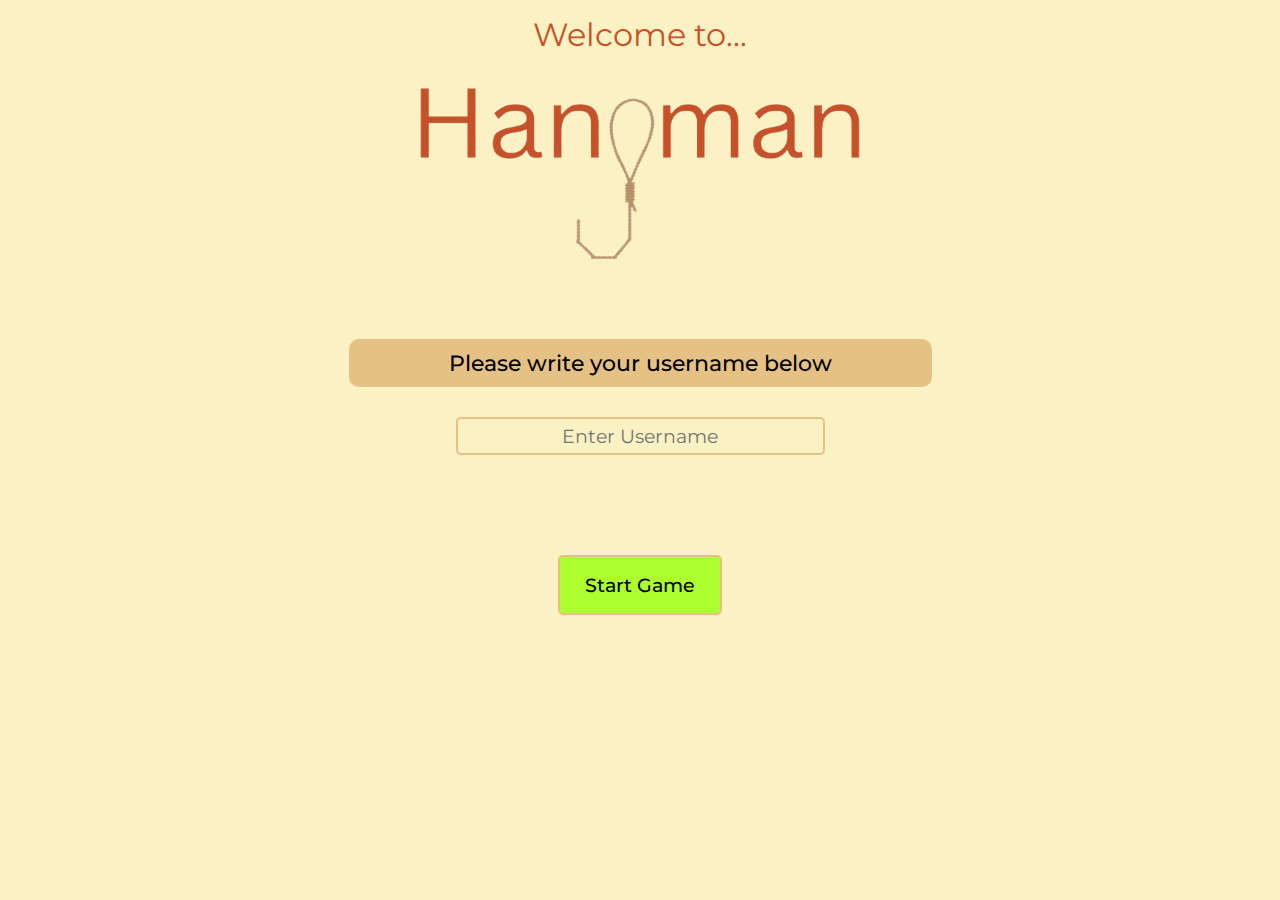
<file: index.html>
<!DOCTYPE html>
<html lang="en">
<head>
    <meta charset="UTF-8">
    <meta name="viewport" content="width=device-width, initial-scale=1.0">
    <title>Hangman</title>
    <link rel="stylesheet" href="./styles.css">
    <script src="./scripts/script.js" type="module" defer></script>
    <link rel="preconnect" href="https://fonts.googleapis.com">
    <link rel="preconnect" href="https://fonts.gstatic.com" crossorigin>
    <link href="https://fonts.googleapis.com/css2?family=Montserrat:ital,wght@0,100..900;1,100..900&display=swap" rel="stylesheet">
</head>
<body>
    <header class="title">
        <h2>Welcome to...</h2>
        <img src="./assests/img/hangman-title.png" alt="">
    </header>
    <section class="start">
        <form id="usernameForm">
            <div>
                <label 
                    for="username">
                    Please write your username below
                </label>
                <input 
                    type="text" 
                    required placeholder="Enter Username"
                    id="username" 
                    name="username">
                </input>
            </div>
            <button type="submit" class="start_btn green_btn">Start Game</button>
        </form>
    </section>
</body>
</html>
</file>
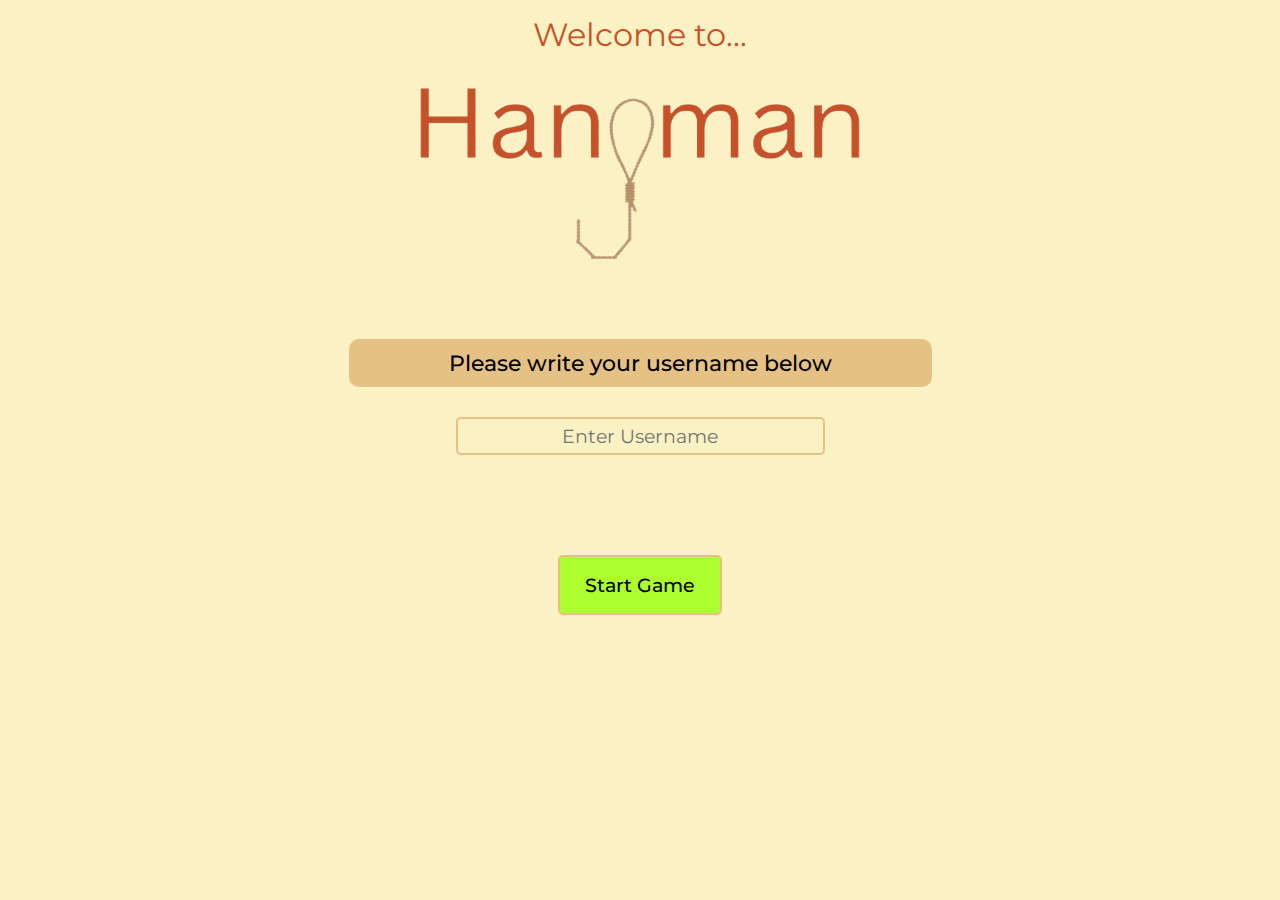
<file: game.html>
<!DOCTYPE html>
<html lang="en">
<head>
    <meta charset="UTF-8">
    <meta name="viewport" content="width=device-width, initial-scale=1.0">
    <title>Hangman Game Scene</title>
    <link rel="stylesheet" href="./styles.css">
    <script src="./scripts/script.js" type="module" defer></script>
    <link rel="preconnect" href="https://fonts.googleapis.com">
    <link rel="preconnect" href="https://fonts.gstatic.com" crossorigin>
    <link href="https://fonts.googleapis.com/css2?family=Montserrat:ital,wght@0,100..900;1,100..900&display=swap" rel="stylesheet">
</head>
<body>
    <header class="header_game">
        <img src="./assests/img/hangman-title.png" alt="">
        <h1 id="welcomeUser"></h1>
    </header>
    <section class="word_container"></section>
    <section class="img_container">
        <img src="./assests/img/h-5.jpg" alt="">
    </section>
    <section class="btn-container"></section>
</body>
</html>
</file>
<file: styles.css>
.title {
  color: #c7522a;
  width: 100%;
  display: flex;
  align-items: center;
  justify-content: center;
  flex-direction: column;
  padding: 15px;
}
.title h2 {
  font-weight: 400;
  font-size: 2rem;
}
.title img {
  width: 500px;
  height: 250px;
}

@media screen and (max-width: 576px) {
  .title img {
    width: 400px;
    height: 200px;
  }
}
form {
  display: flex;
  flex-direction: column;
  justify-content: center;
  align-items: center;
  gap: 100px;
  margin-top: 20px;
}
form div {
  display: flex;
  flex-direction: column;
  justify-content: center;
  align-items: center;
  font-size: 1.4rem;
  gap: 30px;
}
form div label {
  background-color: #e5c185;
  padding: 10px 100px;
  border-radius: 10px;
  font-weight: 500;
}
form div input {
  padding: 5px 50px;
  text-align: center;
  background-color: #fbf2c4;
  border: 2px solid #e5c185;
  border-radius: 5px;
  color: #c7522a;
  font-size: 1.2rem;
}
form .green_btn {
  padding: 16px 25px;
  font-size: 1.2rem;
  background-color: greenyellow;
  border: 2px solid #e5c185;
  border-radius: 5px;
  font-weight: 500;
  cursor: pointer;
}
form .green_btn:hover {
  transition: 0.3s ease-in-out;
  background-color: black;
  border: 1px solid black;
  color: rgb(168, 252, 0);
}

@media screen and (max-width: 576px) {
  form div {
    font-size: 1.2rem;
    text-align: center;
    width: 90%;
  }
}
.header_game {
  display: flex;
  justify-content: space-between;
}
.header_game img {
  width: 250px;
  height: 130px;
}
.header_game #welcomeUser {
  font-weight: 500;
  font-size: 1.5rem;
  padding: 10px 20px;
}

@media screen and (max-width: 576px) {
  .header_game #welcomeUser {
    text-align: end;
  }
}
.word_container {
  display: flex;
  flex-direction: column;
  justify-content: center;
  align-items: center;
  font-size: 2.5rem;
}
.word_container #end-message {
  text-align: center;
}
.word_container .green_btn {
  padding: 16px 25px;
  font-size: 1.2rem;
  background-color: greenyellow;
  border: 2px solid #e5c185;
  border-radius: 5px;
  font-weight: 500;
  cursor: pointer;
  margin: 20px;
}
.word_container .green_btn:hover {
  transition: 0.3s ease-in-out;
  background-color: black;
  border: 1px solid black;
  color: rgb(168, 252, 0);
}

@media screen and (max-width: 576px) {
  .word_container h1 {
    font-size: 1.5rem;
    margin: 5px;
    text-align: center;
  }
}
.img_container {
  display: flex;
  flex-direction: column;
  justify-content: center;
  align-items: center;
  margin: 20px;
}
.img_container img {
  width: 300px;
  height: 400px;
}

@media screen and (max-width: 1024px) {
  .img_container {
    margin: 10px;
  }
  .img_container img {
    width: 250px;
    height: 350px;
  }
}
@media screen and (max-width: 576px) {
  .img_container img {
    width: 200px;
    height: 280px;
  }
}
.btn-container {
  width: 90%;
  margin: auto;
  display: flex;
  flex-direction: row;
  justify-content: space-evenly;
  align-items: center;
  flex-wrap: wrap;
}
.btn-container .btn {
  padding: 8px 40px;
  border: 1px solid black;
  background-color: #e5c185;
  color: #c7522a;
  font-size: 1.5rem;
  border-radius: 5px;
  font-weight: 500;
  cursor: pointer;
  margin: 10px;
}
.btn-container .btn:hover {
  transition: 0.3s ease-in-out;
  transform: scale(1.1);
  color: black;
}
.btn-container .disabled-btn {
  background-color: #ccc;
  color: #666;
  cursor: not-allowed;
}

@media screen and (max-width: 1024px) {
  .btn-container {
    width: 90%;
  }
  .btn-container .btn {
    font-size: 1.3;
    padding: 6px 28px;
  }
  .btn-container .disabled-btn {
    background-color: #ccc;
    color: #666;
    cursor: not-allowed;
  }
}
@media screen and (max-width: 768px) {
  .btn-container {
    width: 100%;
  }
  .btn-container .btn {
    font-size: 1.3;
    padding: 4px 22px;
  }
}
@media screen and (max-width: 576px) {
  .btn-container .btn {
    padding: 3px 20px;
    border: 1px solid black;
    background-color: #e5c185;
    color: #c7522a;
    font-size: 1.2rem;
    border-radius: 5px;
    font-weight: 500;
    margin: 6px;
    cursor: pointer;
  }
  .btn-container .btn:hover {
    transition: 0.3s ease-in-out;
    transform: scale(1.1);
    color: black;
  }
  .btn-container .disabled-btn {
    background-color: #ccc;
    color: #666;
    cursor: not-allowed;
  }
}
* {
  box-sizing: border-box;
  margin: 0;
  padding: 0;
  font-family: "Montserrat", serif;
}

body {
  background-color: #fbf2c4;
}/*# sourceMappingURL=styles.css.map */
</file>
